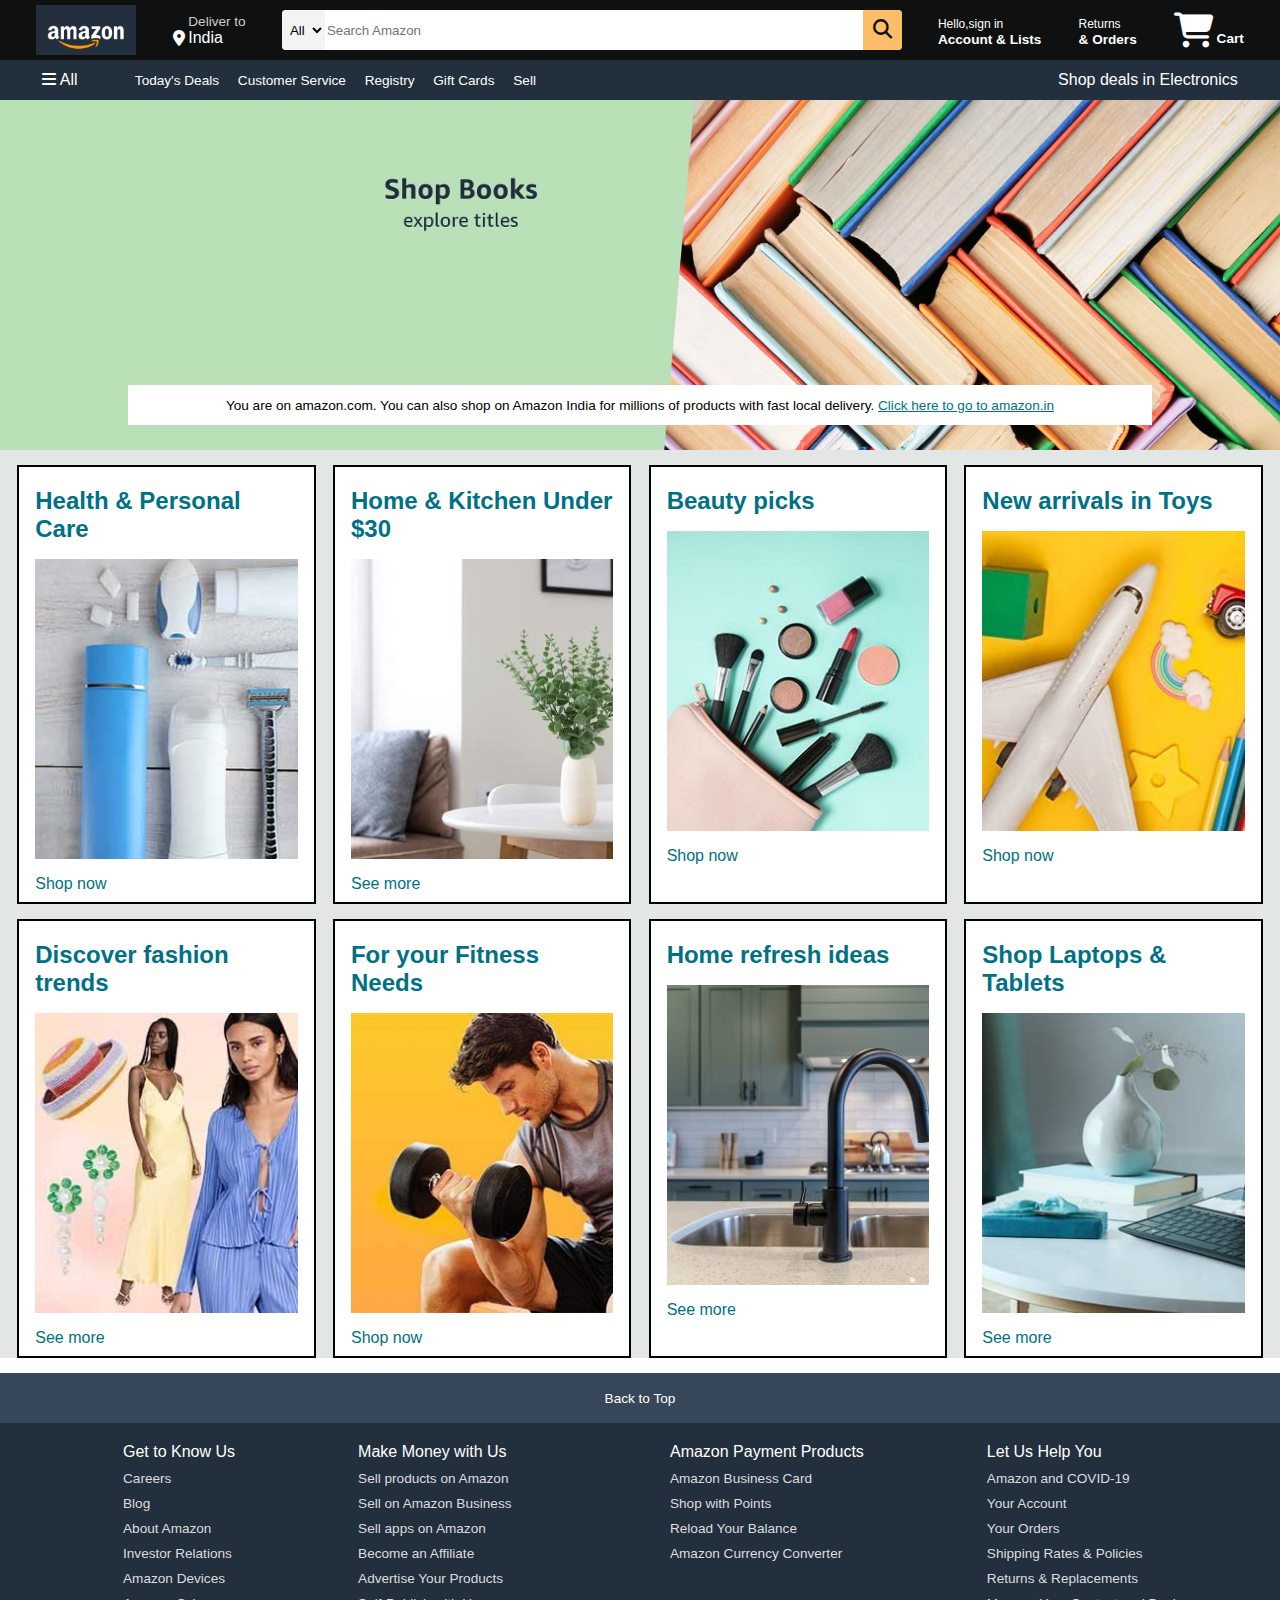
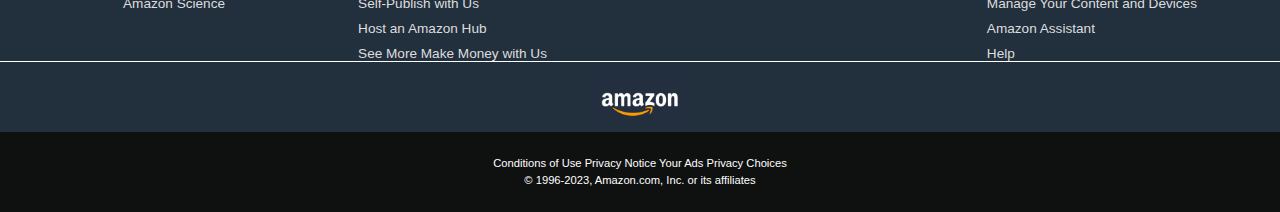
<file: index.html>
<!DOCTYPE html>
<html lang="en">
<head>
    <meta charset="UTF-8">
    <meta name="viewport" content="width=device-width, initial-scale=1.0">
    <title>Amazon</title>
   <link rel="stylesheet" href="https://cdnjs.cloudflare.com/ajax/libs/font-awesome/6.4.2/css/all.min.css"/>
  <!-- <link rel="stylesheet" href="https://cdnjs.cloudflare.com/ajax/libs/font-awesome/6.4.2/css/brands.min.css" />-->
    <link rel="stylesheet" href="style.css"></head>
<body>

    <header>
        <div class="navbar">
            <div class="nav-logo border">
                <div class="logo"></div>
            </div>


            <div class="nav-address border">
                <p class="add-first">Deliver to</p>
                <div class="add-icon">
                    <i class="fa-solid fa-location-dot"></i>
                    <p class="add-second">India</p>
                </div>
            </div>
            <div class="nav-search">
                <select class="search-select">
                    <option>All</option>
                </select>
                <input placeholder="Search Amazon" class="search-input">
                <div class="search-icon" >
                    <i class="fa-solid fa-magnifying-glass"></i>
                </div>
            </div>
            <div class="nav-signin border">
                <p><span>Hello,sign in</span></p>
                <p class="nav-second">Account & Lists</p>
            </div>

            <div class="nav-return border">
                <p><span>Returns</span></p>
                <p class="nav-second">& Orders</p>
            </div>
            <div class="nav-cart border">
                <i class="fa-solid fa-cart-shopping"></i>
                Cart
            </div>
        </div>

        <div class="panel">
                <div class="panel-all">
                    <i class="fa-solid fa-bars"></i>
                    All
                </div>
                <div class="panel-ops">
                    <p>Today's Deals</p>
                    <p>Customer Service</p>
                    <p>Registry</p>
                    <p>Gift Cards</p>
                     <p>Sell</p>
                 </div>
                 <div class="panels-deals">
                    Shop deals in Electronics
                 </div>    
                    
            </div>
        
    </header>

    <div class="hero-section">
        <div class="hero-msg">
            <p>You are on amazon.com. You can also shop on Amazon India for millions of products with fast local delivery. <a href="https://www.amazon.in/?ref=aisgw_intl_stripe_in">Click here to go to amazon.in</a></p>
        </div>
    </div>
    
    <div class="shop-section">
        <div class="box">
            <div class="box-content">
            <h2>Health & Personal Care</h2>
            <div class="box-img" style="background-image: url('box1_image.jpg');"></div>
                <p>Shop now</p>            
            </div>
        </div>
        <div class="box">
            <div class="box-content">
                <h2>Home & Kitchen Under $30</h2>
                <div class="box-img" style="background-image: url('box2_image.jpg');"></div>
                    <p>See more</p>
        </div>
        </div>
        <div class="box">
            <div class="box-content">
            <h2>Beauty picks</h2>
            <div class="box-img" style="background-image: url('box3_image.jpg');"></div>
                <p>Shop now</p>
            </div>
            </div>
        <div class="box">
            <div class="box-content">
                <h2>New arrivals in Toys</h2>
                <div class="box-img" style="background-image: url('box4_image.jpg');"></div>
                    <p>Shop now</p>
        </div>
    </div>
    <div class="box">
        <div class="box-content">
        <h2>Discover fashion trends</h2>
        <div class="box-img" style="background-image: url('box5_image.jpg');"></div>
            <p>See more</p>            
        </div>
    </div>
    <div class="box">
        <div class="box-content">
            <h2>For your Fitness Needs</h2>
            <div class="box-img" style="background-image: url('box6_image.jpg');"></div>
                <p>Shop now</p>
    </div>
    </div>
    <div class="box">
        <div class="box-content">
        <h2>Home refresh ideas</h2>
        <div class="box-img" style="background-image: url('box7_image.jpg');"></div>
            <p>See more</p>
        </div>
        </div>
    <div class="box">
        <div class="box-content">
            <h2>Shop Laptops & Tablets</h2>
            <div class="box-img" style="background-image: url('box8_image.jpg');"></div>
                <p>See more</p>
    </div>
</div>
</div>

<footer>
      <div class="foot-panel1">
        Back to Top
    </div>
    <div class="foot-panel2">
        <ul>
        <p>Get to Know Us</p>
        <a>Careers</a>
        <a>Blog</a>
        <a>About Amazon</a>
        <a>Investor Relations</a>
        <a>Amazon Devices</a>
        <a>Amazon Science</a>
        </ul>
        <ul>
        <p>Make Money with Us</p>
        <a>Sell products on Amazon</a>
        <a>Sell on Amazon Business</a>
        <a>Sell apps on Amazon</a>
        <a>Become an Affiliate</a>
        <a>Advertise Your Products</a>
        <a>Self-Publish with Us</a>
        <a>Host an Amazon Hub</a>
        <a>See More Make Money with Us</a>
        </ul>
        <ul>
        <p>Amazon Payment Products</p>
        <a>Amazon Business Card</a>
        <a>Shop with Points</a>
        <a>Reload Your Balance</a>
        <a>Amazon Currency Converter</a>
        
        </ul>
        <ul>
        <p>Let Us Help You</p>
        <a>Amazon and COVID-19</a>
        <a>Your Account</a>
        <a>Your Orders</a>
        <a>Shipping Rates & Policies</a>
        <a>Returns & Replacements</a>
        <a>Manage Your Content and Devices</a>
        <a>Amazon Assistant</a>
        <a>Help</a>
        </ul>
    </div>
    <div class="foot-panel3">
        <div class="logo">

        </div>
    </div>
    <div class="foot-panel4">
        <div class="pages">
            <a>Conditions of Use</a>
            <a>Privacy Notice</a>
            <a>Your Ads Privacy Choices</a>
        </div>
        <div class="copyright">
            © 1996-2023, Amazon.com, Inc. or its affiliates
        </div>
    </div>
</footer>
</body>
</html>
</file>
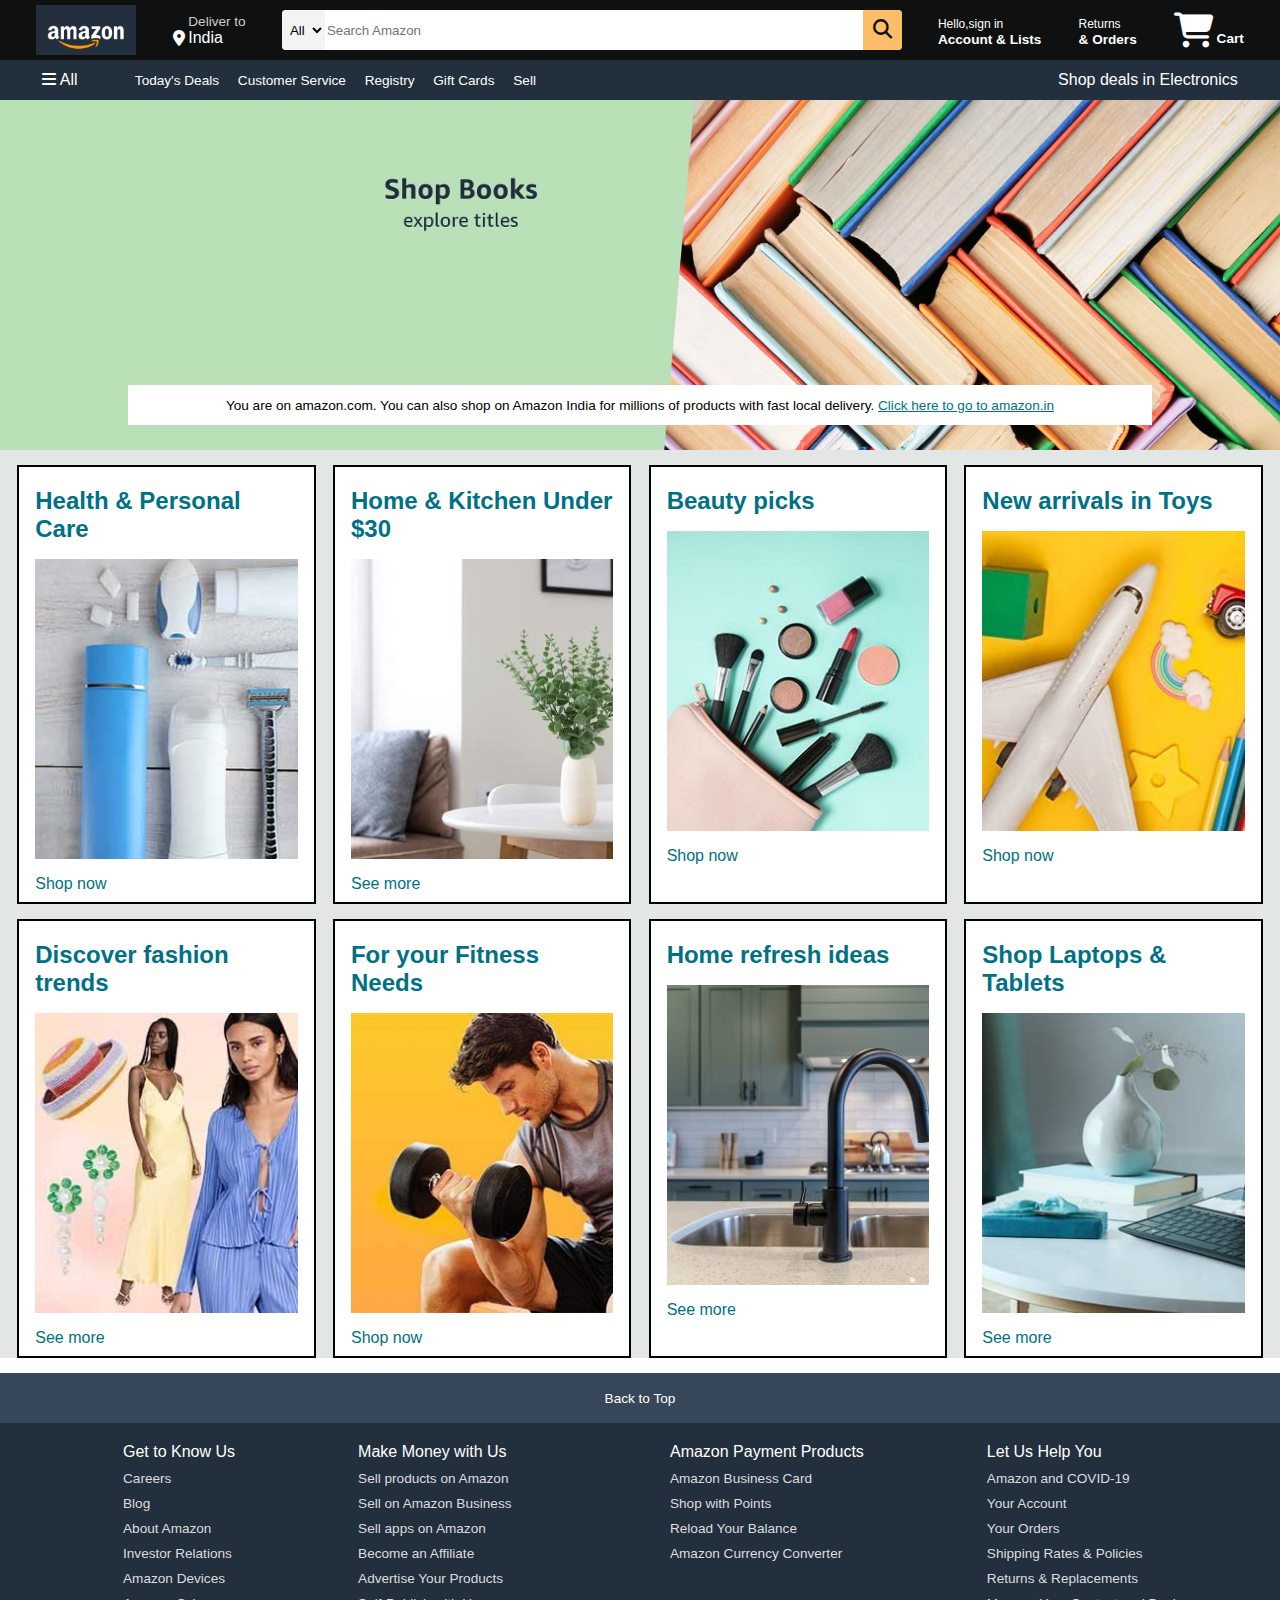
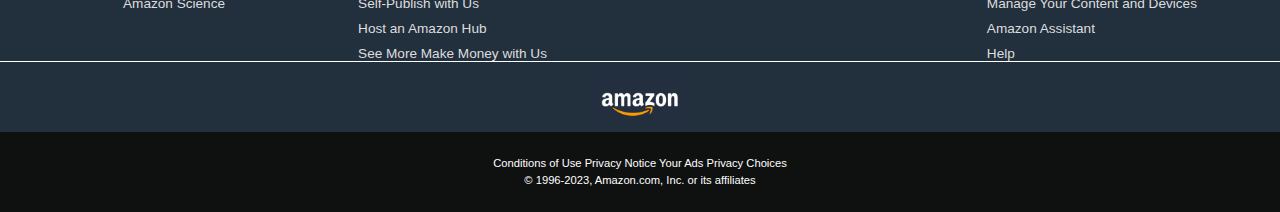
<file: index1.html>
<!DOCTYPE html>
<html lang="en">
<head>
    <meta charset="UTF-8">
    <meta name="viewport" content="width=device-width, initial-scale=1.0">
    <title>Amazon</title>
   <link rel="stylesheet" href="https://cdnjs.cloudflare.com/ajax/libs/font-awesome/6.4.2/css/all.min.css"/>
  <!-- <link rel="stylesheet" href="https://cdnjs.cloudflare.com/ajax/libs/font-awesome/6.4.2/css/brands.min.css" />-->
    <link rel="stylesheet" href="style.css"></head>
<body>

    <header>
        <div class="navbar">
            <div class="nav-logo border">
                <div class="logo"></div>
            </div>


            <div class="nav-address border">
                <p class="add-first">Deliver to</p>
                <div class="add-icon">
                    <i class="fa-solid fa-location-dot"></i>
                    <p class="add-second">India</p>
                </div>
            </div>
            <div class="nav-search">
                <select class="search-select">
                    <option>All</option>
                </select>
                <input placeholder="Search Amazon" class="search-input">
                <div class="search-icon" >
                    <i class="fa-solid fa-magnifying-glass"></i>
                </div>
            </div>
            <div class="nav-signin border">
                <p><span>Hello,sign in</span></p>
                <p class="nav-second">Account & Lists</p>
            </div>

            <div class="nav-return border">
                <p><span>Returns</span></p>
                <p class="nav-second">& Orders</p>
            </div>
            <div class="nav-cart border">
                <i class="fa-solid fa-cart-shopping"></i>
                Cart
            </div>
        </div>

        <div class="panel">
                <div class="panel-all">
                    <i class="fa-solid fa-bars"></i>
                    All
                </div>
                <div class="panel-ops">
                    <p>Today's Deals</p>
                    <p>Customer Service</p>
                    <p>Registry</p>
                    <p>Gift Cards</p>
                     <p>Sell</p>
                 </div>
                 <div class="panels-deals">
                    Shop deals in Electronics
                 </div>    
                    
            </div>
        
    </header>

    <div class="hero-section">
        <div class="hero-msg">
            <p>You are on amazon.com. You can also shop on Amazon India for millions of products with fast local delivery. <a href="https://www.amazon.in/?ref=aisgw_intl_stripe_in">Click here to go to amazon.in</a></p>
        </div>
    </div>
    
    <div class="shop-section">
        <div class="box">
            <div class="box-content">
            <h2>Health & Personal Care</h2>
            <div class="box-img" style="background-image: url('box1_image.jpg');"></div>
                <p>Shop now</p>            
            </div>
        </div>
        <div class="box">
            <div class="box-content">
                <h2>Home & Kitchen Under $30</h2>
                <div class="box-img" style="background-image: url('box2_image.jpg');"></div>
                    <p>See more</p>
        </div>
        </div>
        <div class="box">
            <div class="box-content">
            <h2>Beauty picks</h2>
            <div class="box-img" style="background-image: url('box3_image.jpg');"></div>
                <p>Shop now</p>
            </div>
            </div>
        <div class="box">
            <div class="box-content">
                <h2>New arrivals in Toys</h2>
                <div class="box-img" style="background-image: url('box4_image.jpg');"></div>
                    <p>Shop now</p>
        </div>
    </div>
    <div class="box">
        <div class="box-content">
        <h2>Discover fashion trends</h2>
        <div class="box-img" style="background-image: url('box5_image.jpg');"></div>
            <p>See more</p>            
        </div>
    </div>
    <div class="box">
        <div class="box-content">
            <h2>For your Fitness Needs</h2>
            <div class="box-img" style="background-image: url('box6_image.jpg');"></div>
                <p>Shop now</p>
    </div>
    </div>
    <div class="box">
        <div class="box-content">
        <h2>Home refresh ideas</h2>
        <div class="box-img" style="background-image: url('box7_image.jpg');"></div>
            <p>See more</p>
        </div>
        </div>
    <div class="box">
        <div class="box-content">
            <h2>Shop Laptops & Tablets</h2>
            <div class="box-img" style="background-image: url('box8_image.jpg');"></div>
                <p>See more</p>
    </div>
</div>
</div>

<footer>
      <div class="foot-panel1">
        Back to Top
    </div>
    <div class="foot-panel2">
        <ul>
        <p>Get to Know Us</p>
        <a>Careers</a>
        <a>Blog</a>
        <a>About Amazon</a>
        <a>Investor Relations</a>
        <a>Amazon Devices</a>
        <a>Amazon Science</a>
        </ul>
        <ul>
        <p>Make Money with Us</p>
        <a>Sell products on Amazon</a>
        <a>Sell on Amazon Business</a>
        <a>Sell apps on Amazon</a>
        <a>Become an Affiliate</a>
        <a>Advertise Your Products</a>
        <a>Self-Publish with Us</a>
        <a>Host an Amazon Hub</a>
        <a>See More Make Money with Us</a>
        </ul>
        <ul>
        <p>Amazon Payment Products</p>
        <a>Amazon Business Card</a>
        <a>Shop with Points</a>
        <a>Reload Your Balance</a>
        <a>Amazon Currency Converter</a>
        
        </ul>
        <ul>
        <p>Let Us Help You</p>
        <a>Amazon and COVID-19</a>
        <a>Your Account</a>
        <a>Your Orders</a>
        <a>Shipping Rates & Policies</a>
        <a>Returns & Replacements</a>
        <a>Manage Your Content and Devices</a>
        <a>Amazon Assistant</a>
        <a>Help</a>
        </ul>
    </div>
    <div class="foot-panel3">
        <div class="logo">

        </div>
    </div>
    <div class="foot-panel4">
        <div class="pages">
            <a>Conditions of Use</a>
            <a>Privacy Notice</a>
            <a>Your Ads Privacy Choices</a>
        </div>
        <div class="copyright">
            © 1996-2023, Amazon.com, Inc. or its affiliates
        </div>
    </div>
</footer>
</body>
</html>
</file>
<file: style.css>
*{
    margin: 0;
    font-family: Arial;
    border: border-box;

}

.navbar{
    height: 60px;
    background-color: #0f1111;
    color: white;
    display: flex;
    align-items: center;
    justify-content: space-evenly;

}

.nav-logo {
    height: 50px;
    width: 100px;
}

.logo {
   background-image: url("amazon_logo.png");
   background-size: cover;
   height: 50px;
   width: 100%;
}

.border{
    border: 1.5px solid transparent;
}
.border:hover {
    border: 1.5px solid white;
}
/**box2**/
.add-first {
    color:#cccccc;
    font-size: 0.85rem;
    margin-left: 15px;
}

.add-second {
    font-size: 1rem;
    margin-left: 3px;
}

.add-icon {
    display: flex;
    align-items: center;
}
/**box3**/
.nav-search {
    display: flex;
    background-color: pink;
    width: 620px;
    height: 40px;
    border-radius: 4px;
}

.search-select {
    background-color: #f3f3f3;
    width: 50px;
    text-align: center;
    border-top-left-radius: 4px;
    border-bottom-left-radius: 4px;
    border:none;

}

.search-input {
    width: 100%;
    font: 1rem;
    border: none;
}

.search-icon {
    width: 45px;
    display: flex;
    justify-content: center;
    align-items: center;
    font-size: 1.2rem;
    background-color: #febd68;
    border-top-right-radius: 4px;
    border-bottom-right-radius: 4px;
    color: #0f1111;
}

.nav-search:hover {
    border: 2px solid orange;
}

/**box4**/
span {
    font-size: 0.75rem;
}


.nav-second {
    font-size: 0.85rem;
    font-weight: 700;
}

.nav-cart i {
    font-size: 35px;
}

.nav-cart {
    font-size: 0.85rem;
    font-weight: 700;
}

/**panels**/
.panel {
    height: 40px;
    background-color: #222f3d;
    display: flex;
    color: white;
    align-items: center;
    justify-content: space-evenly;
}

.panel-ops p {
    display: inline;
    margin-left: 15px;
}

.panel-ops {
    width: 70%;
    font-size: 0.85rem;
}

.panel-deals {
    font-size: 0.9rem;
    font-weight: 700;
}

/**hero section **/
.hero-section {
    background-image: url("hero_image.jpg");
    background-size: cover;
    height: 350px;
    display: flex;
    justify-content: center;
    align-items: flex-end;
}

.hero-msg {
    background-color: white;
    color: black;
    height: 40px;
    display: flex;
    align-items: center;
    justify-content: center;
    font-size: 0.85rem;
    width: 80%;
    margin-bottom: 25px;
}

.hero-msg a {
    color: #007185;
}

/**shop-section**/
.shop-section {
    display: flex;
    flex-wrap: wrap;
    justify-content: space-evenly;
    background-color: #e2e7e6;
}
.box {
    border: 2px solid black;
    height: 400px;
    width: 23%;
    background-color: white;
    padding: 20px 0px 15px;
    margin-top: 15px;
}

.box-img {
    height: 300px;
    background-size: cover;
   margin-top: 1rem;
   margin-bottom: 1rem;

} 



.box-content{
    margin-left: 1rem;
    margin-right: 1rem;
}

.box-content {
    color:#007185;
}

/**footer**/
footer {
    margin-top: 15px;
}

.foot-panel1 {
    background-color: #37475a;
    color: white;
    height: 50px;
    display: flex;
    justify-content: center;
    align-items: center;
    font-size: 0.85rem;
}

.foot-panel2 {
    background-color: #222f3d;
    color: white;
    height: 300;
    display: flex;
    justify-content: space-evenly;
}

ul {
    margin-top: 20px;
}

ul a {
    display: block;
    font-size: 0.85rem;
    margin-top: 10px;
    color: #dddddd;
}

.foot-panel3 {
    background-color: #222f3d;
    color: white;
    border-top: 0.5px solid white;
    height: 70px;
    display: flex;
    justify-content: center;
    align-items: center;
}

.logo {
    background-image: url("amazon_logo.png");
    background-size: cover;
    height: 50px;
    width: 100px;
}

.foot-panel4{
    background-color: #0f1111;
    color: white;
    height: 80px;
    /*display: flex;
    justify-content: center;
    align-items: center;*/
}

.pages {
    font-size: 0.7rem;
    text-align: center;
    padding-top: 25px
}

.copyright {
    padding-top: 5px;
    font-size: 0.7rem;
    text-align: center;
}
</file>
